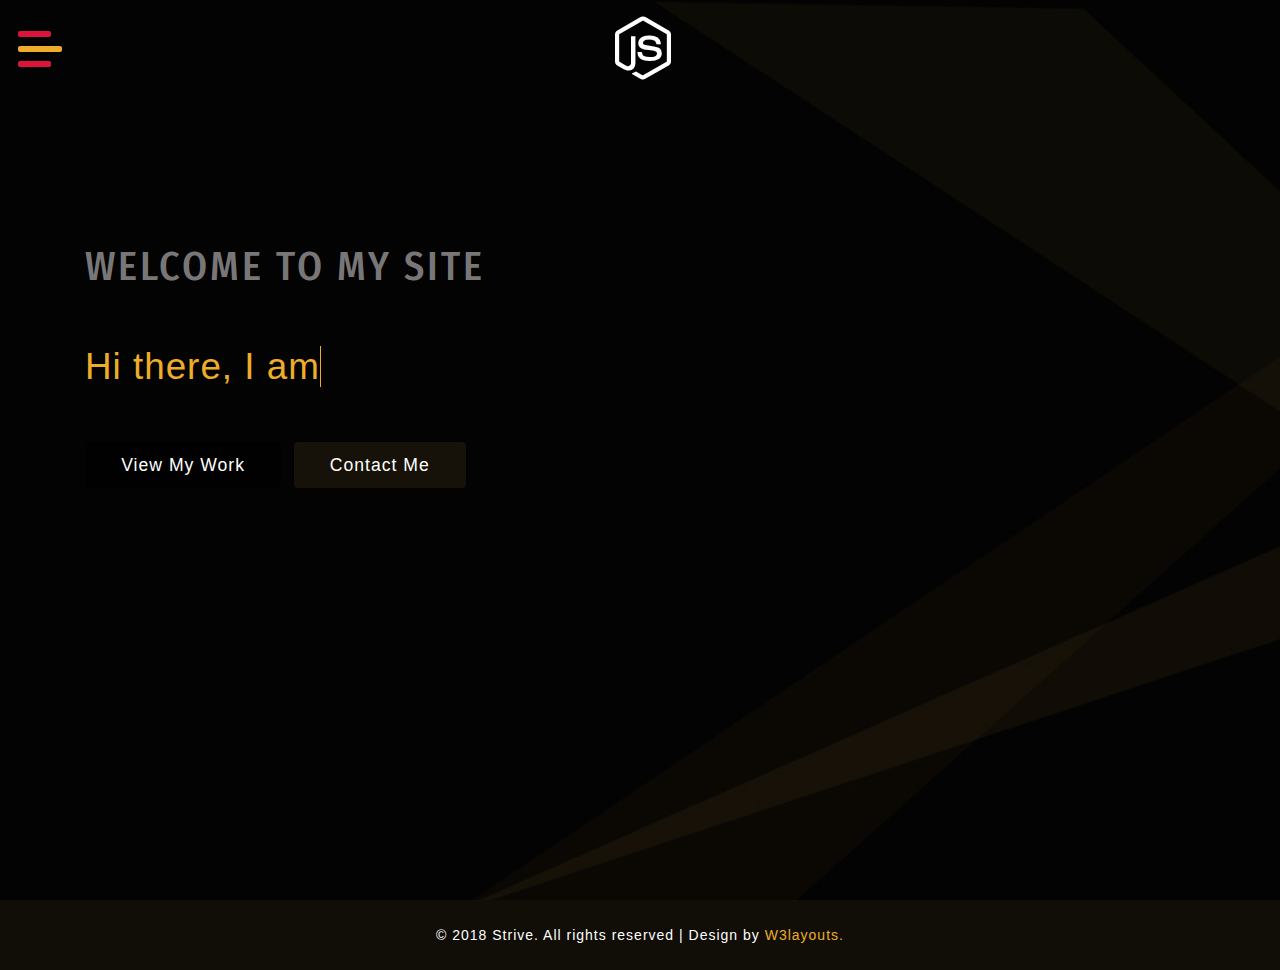
<file: index.html>
<!--Author: W3layouts
Author URL: http://w3layouts.com
License: Creative Commons Attribution 3.0 Unported
License URL: http://creativecommons.org/licenses/by/3.0/
-->

<!DOCTYPE html>
<html lang="zxx">

<head>
    <title>Narzullo Salakhidinov | Home :: w3layouts</title>
    <meta name="viewport" content="width=device-width, initial-scale=1">
    <meta charset="utf-8" />
    <meta name="keywords" content="Strive Responsive web template, Bootstrap Web Templates, Flat Web Templates, Android Compatible web template, 
	SmartPhone Compatible web template, free WebDesigns for Nokia, Samsung, LG, Sony Ericsson, Motorola web design" />
    <script>
        addEventListener("load", function () {
            setTimeout(hideURLbar, 0);
        }, false);

        function hideURLbar() {
            window.scrollTo(0, 1);
        }
    </script>
    <!-- Custom Theme files -->
    <link href="css/bootstrap.css" type="text/css" rel="stylesheet" media="all">
    <link href="css/style.css" type="text/css" rel="stylesheet" media="all">
    <!-- nav -->
    <link href="css/menufullpage.css" rel="stylesheet">
    <!-- font-awesome icons -->
    <link href="css/fontawesome-all.min.css" rel="stylesheet">
    <!-- //Custom Theme files -->
    <!-- online-fonts -->
    <link href="//fonts.googleapis.com/css?family=Fira+Sans+Condensed:100,100i,200,200i,300,300i,400,400i,500,500i,600,600i,700,700i,800,800i,900,900i"
        rel="stylesheet">
    <!-- //online-fonts -->
</head>

<body>
    <!-- header -->
    <header>
        <!--nav -->
        <a href="#menu" class="menu-link">
            <span>toggle menu</span>
        </a>
        <nav id="menu" class="panel">
            <ul>
                <li>
                    <a href="index.html" class="active">Home</a>
                </li>
                <li>
                    <a href="about.html">About</a>
                </li>
                <li>
                    <a href="skills.html">Skills</a>
                </li>
            </ul>
        </nav>
        <!-- //nav -->
        <!-- logo -->
        <div class="logo_wthree">
            <a href="index.html">
                <i class="fab fa-node-js"></i>
            </a>
        </div>
        <!-- //logo -->
    </header>
    <!-- //header -->
    <!-- banner -->
    <section class="slide-wrapper">
        <!-- banner slide -->
        <div class="agile_banner bg1">
            <div class="layer">
                <div class="container">
                    <div class="banner_text_wthree">
                        <div class="d-flex">
                            <h1>welcome to </h1>
                            <h2>&nbsp;my site</h2>
                        </div>
                        <div id="text" class="banner_text_w3ls my-md-5 my-3"></div>
                        <ul class="list-inline bnr_list_w3">
                            <li class="list-inline-item">
                                <a class="btn  text-white  scroll" href="#">view my work </a>
                            </li>
                            <li class="list-inline-item">
                                <a class="btn  text-white bg-dark scroll" href="#">contact me</a>
                            </li>
                        </ul>
                    </div>
                </div>
            </div>
        </div>
    </section>
    <!-- //banner-->
    <!-- footer -->
    <footer>
        <div class="cpy-right text-center py-4">
            <p class="text-white">© 2018 Strive. All rights reserved | Design by
                <a href="http://w3layouts.com"> W3layouts.</a>
            </p>
        </div>
    </footer>
    <!-- //footer -->
    <!-- js -->
    <script src="js/jquery-2.2.3.min.js"></script>
    <!-- //js -->
    <!-- few java snippets-->
    <script src="js/strive.js"></script>
    <!-- banner text animation -->
       <script>
        //text effect

        document.addEventListener('DOMContentLoaded', function (event) {

            var dataText = [
                "Hi there, I am  Narzullo Salakhidinov.",
                "I'm  Web Developer.",
                "I do mostly Backend Side",
                "Also have Frontend Knowledge too",
                "I have strong passion in web development."
              
            ];

            // type one text in the typwriter
            // keeps calling itself until the text is finished
            function typeWriter(text, i, fnCallback) {
                // chekc if text isn't finished yet
                if (i < (text.length)) {
                    // add next character to h1
                    document.getElementById("text").innerHTML = text.substring(0, i + 1) +
                        '<span aria-hidden="true" class="banner_text_w3ls"></span>';

                    // wait for a while and call this function again for next character
                    setTimeout(function () {
                        typeWriter(text, i + 1, fnCallback)
                    }, 50);
                }
                // text finished, call callback if there is a callback function
                else if (typeof fnCallback == 'function') {
                    // call callback after timeout
                    setTimeout(fnCallback, 1000);
                }
            }
            // start a typewriter animation for a text in the dataText array
            function StartTextAnimation(i) {
                // check if dataText[i] exists
                if (i < dataText[i].length) {
                    // text exists! start typewriter animation
                    typeWriter(dataText[i], 0, function () {
                        // after callback (and whole text has been animated), start next text
                        StartTextAnimation(i + 1);
                    });
                }
            }
            // start the text animation
            StartTextAnimation(0);
        });
    </script>

    <!-- //banner text animation -->
    <!-- nav -->
    <script src="js/menuFullpage.min.js"></script>
    <!-- //nav -->
    <!-- smooth scroll -->
    <script src="js/SmoothScroll.min.js "></script>
    <!-- Bootstrap Core JavaScript -->
    <script src="js/bootstrap.js"></script>
</body>

</html>
</file>
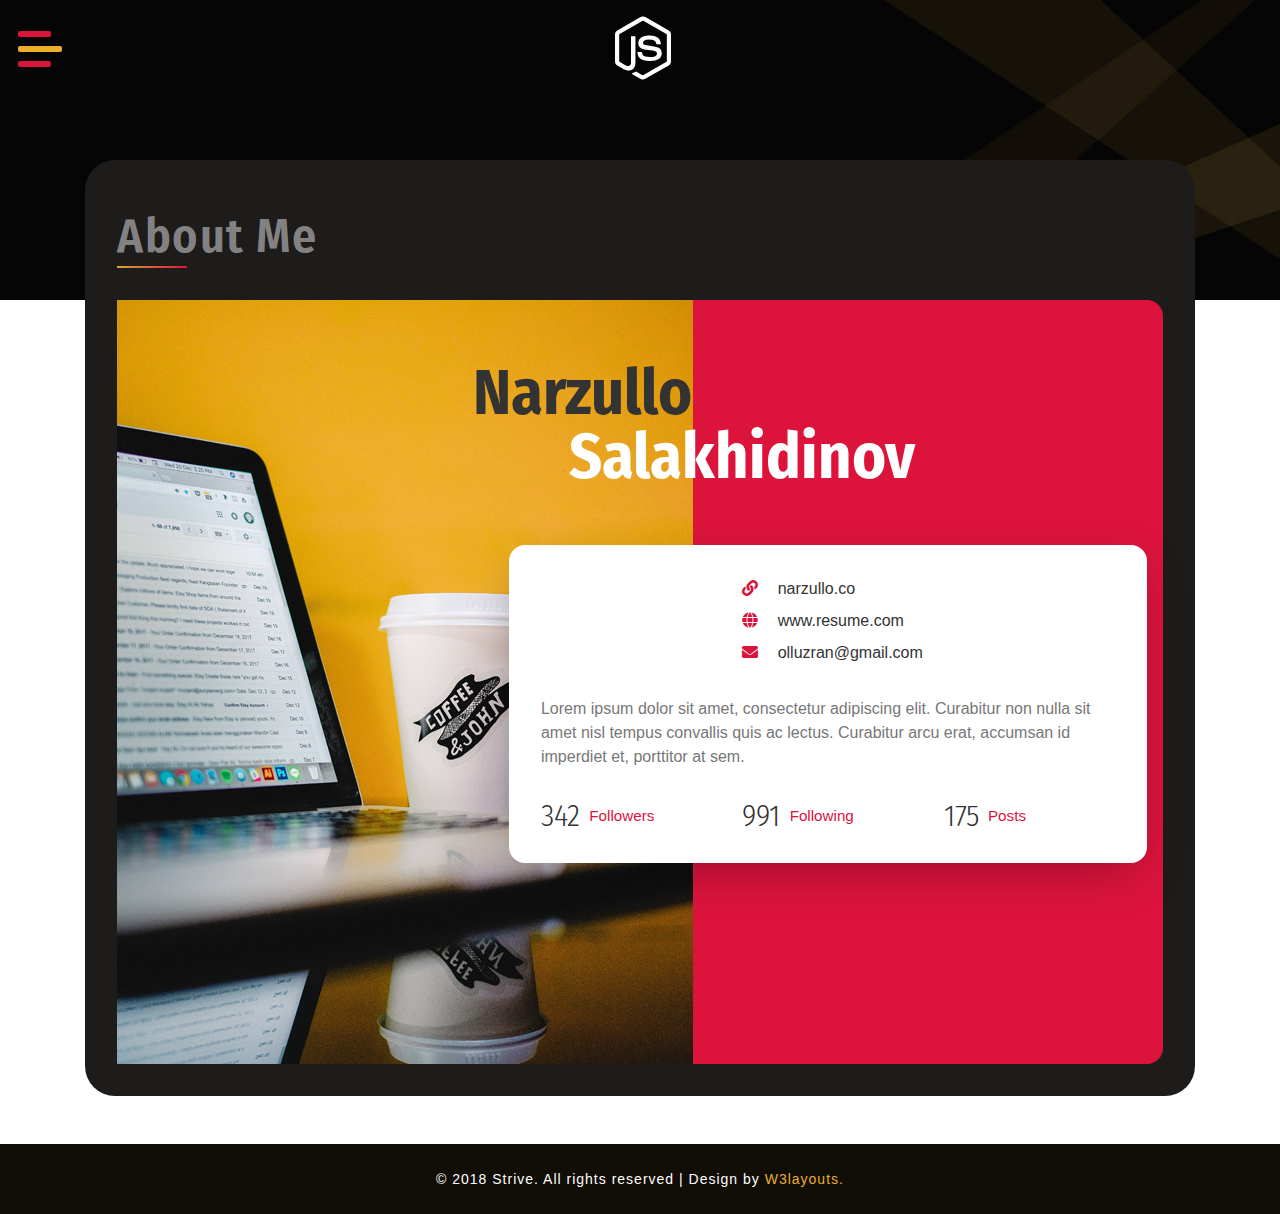
<file: about.html>
<!--Author: W3layouts
Author URL: http://w3layouts.com
License: Creative Commons Attribution 3.0 Unported
License URL: http://creativecommons.org/licenses/by/3.0/
-->

<!DOCTYPE html>
<html lang="en">

<head>
    <title>Narzullo Salakhidinov | About :: w3layouts</title>
    <meta name="viewport" content="width=device-width, initial-scale=1">
    <meta charset="utf-8" />
    <meta name="keywords" content="Strive Responsive web template, Bootstrap Web Templates, Flat Web Templates, Android Compatible web template, 
	SmartPhone Compatible web template, free WebDesigns for Nokia, Samsung, LG, Sony Ericsson, Motorola web design" />
    <script>
        addEventListener("load", function () {
            setTimeout(hideURLbar, 0);
        }, false);

        function hideURLbar() {
            window.scrollTo(0, 1);
        }
    </script>
    <!-- Custom Theme files -->
    <link href="css/bootstrap.css" type="text/css" rel="stylesheet" media="all">
    <link href="css/style.css" type="text/css" rel="stylesheet" media="all">
    <!-- nav -->
    <link href="css/menufullpage.css" rel="stylesheet">
    <!-- font-awesome icons -->
    <link href="css/fontawesome-all.min.css" rel="stylesheet">
    <!-- //Custom Theme files -->
    <!-- online-fonts -->
    <link href="//fonts.googleapis.com/css?family=Fira+Sans+Condensed:100,100i,200,200i,300,300i,400,400i,500,500i,600,600i,700,700i,800,800i,900,900i"
        rel="stylesheet">
    <!-- //online-fonts -->
</head>

<body>
    <!-- inner banner -->
    <div class="inner-banner-agile">
        <!-- header -->
        <header>
            <!--nav -->
            <a href="#menu" class="menu-link">
                <span>toggle menu</span>
            </a>
            <nav id="menu" class="panel">
                <ul>
                    <li>
                        <a href="index.html">Home</a>
                    </li>
                    <li>
                        <a href="about.html" class="active">About</a>
                    </li>
                    <li>
                        <a href="skills.html">Skills</a>
                    </li>
                </ul>
            </nav>
            <!-- //nav -->
            <!-- logo -->
            <div class="logo_wthree">
                <a href="index.html">
                    <i class="fab fa-node-js"></i>
                </a>
            </div>
            <!-- //logo -->
        </header>
        <!-- //header -->
    </div>
    <!-- inner banner -->
    <!-- about -->
    <section class="main-sec-w3 pb-sm-5 about-bot-w3l">
        <div class="container">
            <div class="wthree-inner-sec  about-bot-w3ls">
                <div class="sec-head">
                    <h1 class="sec-title-w3 text-capitalize">about me</h1>
                    <span class="block"></span>
                </div>
                <div class="about_w3l position-relative">
                    <div class="profile-wrapper">
                        <div class="profile-image">
                            <img src="images/about.jpg" alt="about _image" class="img-fluid" />
                        </div>
                        <h2 class="profile-title">Narzullo
                            <span>Salakhidinov</span>
                        </h2>
                        <div class="profile-info">
                            <div class="content">
                                <div class="row  pro-contact">
                                    <div class="col-4">
                                        <!-- <img src="images/profile.jpg" alt="" class="rounded-circle img-fluid"> -->
                                    </div>
                                    <div class="col-sm-8  my-auto">
                                        <div class="link_about">
                                            <i class="fa fa-link" aria-hidden="true"></i>
                                            <a href="http://jamessmith.com" target="_blank">narzullo.co</a>
                                        </div>
                                        <div class="link_about my-2">
                                            <i class="fa fa-globe" aria-hidden="true"></i>
                                            <a href="#">www.resume.com</a>
                                        </div>
                                        <div class="link_about">
                                            <i class="fa fa-envelope" aria-hidden="true"></i>
                                            <a href="#">olluzran@gmail.com</a>
                                        </div>
                                    </div>
                                </div>
                                <p>Lorem ipsum dolor sit
                                    amet, consectetur adipiscing elit. Curabitur non nulla sit amet nisl tempus convallis
                                    quis ac lectus. Curabitur arcu erat, accumsan id imperdiet et, porttitor at sem. </p>

                                <div class="stats">
                                    <div class="row">
                                        <div class="col-4 stat">
                                            <span class="number">342</span> Followers
                                        </div>
                                        <div class="col-4 stat">
                                            <span class="number">991</span> Following
                                        </div>
                                        <div class="col-4 stat">
                                            <span class="number">175</span> Posts
                                        </div>
                                    </div>
                                </div>
                            </div>
                        </div>
                    </div>
                </div>
            </div>
        </div>
    </section>
    <!-- //about -->
    <!-- footer -->
    <footer>
        <div class="cpy-right text-center py-4">
            <p class="text-white">© 2018 Strive. All rights reserved | Design by
                <a href="http://w3layouts.com"> W3layouts.</a>
            </p>
        </div>
    </footer>
    <!-- //footer -->
    <!-- js -->
    <script src="js/jquery-2.2.3.min.js"></script>
    <!-- //js -->
    <!-- few java snippets-->
    <script src="js/strive.js"></script>
    <!-- //few java snippets-->
    <!-- nav -->
    <script src="js/menuFullpage.min.js"></script>
    <!-- //nav -->
    <!-- smooth scroll -->
    <script src="js/SmoothScroll.min.js "></script>
    <!-- Bootstrap Core JavaScript -->
    <script src="js/bootstrap.js"></script>
</body>

</html>
</file>
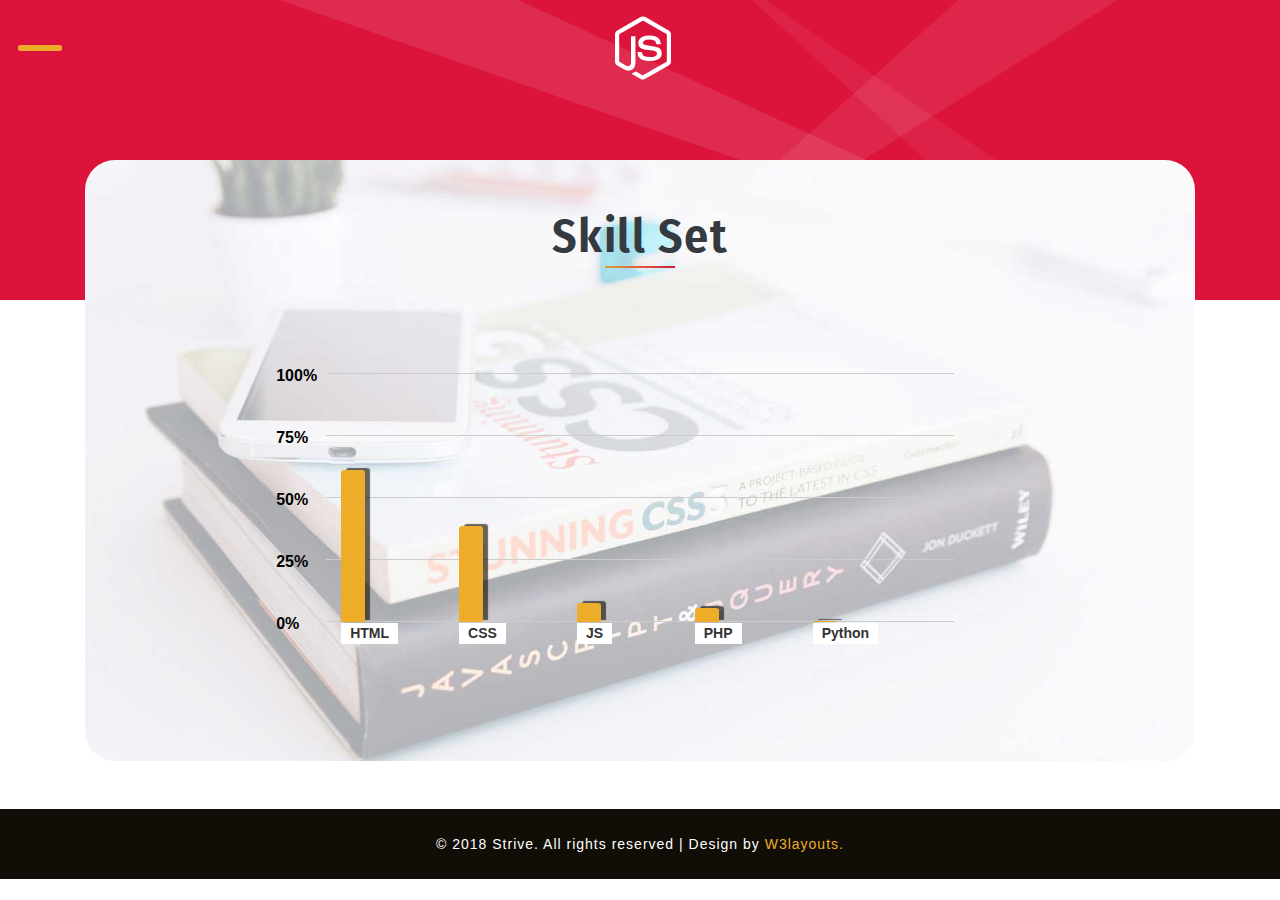
<file: skills.html>
<!--Author: W3layouts
Author URL: http://w3layouts.com
License: Creative Commons Attribution 3.0 Unported
License URL: http://creativecommons.org/licenses/by/3.0/
-->

<!DOCTYPE html>
<html lang="zxx">

<head>
    <title>Narzullo Salakhidinov | Skill :: w3layouts</title>
    <meta name="viewport" content="width=device-width, initial-scale=1">
    <meta charset="utf-8" />
    <meta name="keywords" content="Strive Responsive web template, Bootstrap Web Templates, Flat Web Templates, Android Compatible web template, 
	SmartPhone Compatible web template, free WebDesigns for Nokia, Samsung, LG, Sony Ericsson, Motorola web design" />
    <script>
        addEventListener("load", function () {
            setTimeout(hideURLbar, 0);
        }, false);

        function hideURLbar() {
            window.scrollTo(0, 1);
        }
    </script>
    <!-- Custom Theme files -->
    <link href="css/bootstrap.css" type="text/css" rel="stylesheet" media="all">
    <link href="css/style.css" type="text/css" rel="stylesheet" media="all">
    <!-- nav -->
    <link href="css/menufullpage.css" rel="stylesheet">
    <!-- font-awesome icons -->
    <link href="css/fontawesome-all.min.css" rel="stylesheet">
    <!-- //Custom Theme files -->
    <!-- online-fonts -->
    <link href="//fonts.googleapis.com/css?family=Fira+Sans+Condensed:100,100i,200,200i,300,300i,400,400i,500,500i,600,600i,700,700i,800,800i,900,900i"
        rel="stylesheet">
    <!-- //online-fonts -->
</head>

<body>
    <!-- inner banner -->
    <div class="inner-banner-agile skillset">
        <!-- header -->
        <header>
            <!--nav -->
            <a href="#menu" class="menu-link">
                <span>toggle menu</span>
            </a>
            <nav id="menu" class="panel">
                <ul>
                    <li>
                        <a href="index.html">Home</a>
                    </li>
                    <li>
                        <a href="about.html">About</a>
                    </li>
                    <li>
                        <a href="skills.html" class="active">Skills</a>
                    </li>
                </ul>
            </nav>
            <!-- //nav -->
            <!-- logo -->
            <div class="logo_wthree">
                <a href="index.html">
                    <i class="fab fa-node-js"></i>
                </a>
            </div>
            <!-- //logo -->
        </header>
        <!-- //header -->
    </div>
    <!-- inner banner -->
    <!-- skill set -->
    <section class="pb-5">
        <div class="container">
            <div class="wthree-inner-sec skills-bg">
                <div class="sec-head text-center">
                    <h1 class="sec-title-w3 text-capitalize text-dark">skill set</h1>
                    <span class="block mx-auto"></span>
                </div>
                <div class="wthree-row py-md-5 py-3">
                    <div id="wrapper">
                        <div class="chart">
                            <table id="data-table" class="table-responsive">
                                <thead>
                                    <tr>
                                        <th scope="col">HTML</th>
                                        <th scope="col">CSS</th>
                                        <th scope="col">JS</th>
                                        <th scope="col">PHP</th>
                                        <th scope="col">Python</th>

                                    </tr>
                                </thead>
                                <tbody>
                                    <tr>
                                        <td>100</td>
                                        <td>95</td>
                                        <td>35</td>
                                        <td>70</td>
                                        <td>30</td>
                                    </tr>
                                </tbody>
                            </table>
                        </div>
                    </div>
                </div>
            </div>
        </div>
    </section>
    <!-- //skill set -->
    <!-- footer -->
    <footer>
        <div class="cpy-right text-center py-4">
            <p class="text-white">© 2018 Strive. All rights reserved | Design by
                <a href="http://w3layouts.com"> W3layouts.</a>
            </p>
        </div>
    </footer>
    <!-- //footer -->
    <!-- js -->
    <script src="js/jquery-2.2.3.min.js"></script>
    <!-- //js -->
    <!-- few java snippets-->
    <script src="js/strive.js"></script>
    <!-- //few java snippets-->
    <!-- nav -->
    <script src="js/menuFullpage.min.js"></script>
    <!-- //nav -->
    <!-- skill set -->
    <script src="js/skill.js"></script>
    <!-- //skill set -->
    <!-- smooth scroll -->
    <script src="js/SmoothScroll.min.js "></script>
    <!-- Bootstrap Core JavaScript -->
    <script src="js/bootstrap.js"></script>
</body>

</html>
</file>
<file: css/style.css>
--Author: W3Layouts
	Author URL: http://w3layouts.com
	License: Creative Commons Attribution 3.0 Unported
	License URL: http://creativecommons.org/licenses/by/3.0/
 --*/

body {
    margin: 0;
    font-family: 'Fira Sans Condensed', sans-serif;
    background: #fff;
}

body a,
.slider-info a {
    transition: 0.5s all;
    -webkit-transition: 0.5s all;
    -moz-transition: 0.5s all;
    -o-transition: 0.5s all;
    -ms-transition: 0.5s all;
    text-decoration: none;
    outline: none;
}

h1,
h2,
h3,
h4,
h5,
h6 {
    margin: 0;
    font-family: 'Fira Sans Condensed', sans-serif;
}

p {
    margin: 0;
    color: #777;
    font-size: 1em;
    line-height: 1.6;
}

ul {
    margin: 0;
    padding: 0;
}

ul {
    list-style-type: none;
}

body a:hover {
    text-decoration: none;
}

body a:focus {
    outline: none;
    text-decoration: none;
}

/* nav */

header {
    position: relative;
}

.logo_wthree a {
    color: #fff;
    letter-spacing: 1px;
    border: 1px solid transparent;
    position: absolute;
    top: 15px;
    display: block;
    left: 48%;
    text-transform: capitalize;
    width: auto;
    z-index: 1;
}

.logo_wthree a i {
    font-size: 4em;
}

/* /nav */

.block {
    width: 70px;
    display: block;
    height: 2px;
    background: #dba539;
    background: -moz-linear-gradient(-45deg, #e55d87 0%, #5fc3e4 100%);
    background: -webkit-linear-gradient(-45deg, #dba539 0%, #dc143c 100%);
    background: linear-gradient(135deg, #dba539 0%, #dc143c 100%);
}

/* banner */

.layer {
    background: rgba(25, 98, 106, 0.23);
    background: rgba(0, 0, 0, 0.39);
    padding: 19vw 0 0;
    min-height: 100vh;
}

.agile_banner.bg1 {
    background: url(../images/bg.jpg) center no-repeat;
    background-size: cover;
    -webkit-background-size: cover;
    -moz-background-size: cover;
    -o-background-size: cover;
    -ms-background-size: cover;
    background-size: cover;
}

.agile_banner.bg2 {
    background: url(../images/bg2.jpg) center no-repeat;
    background-size: cover;
    -webkit-background-size: cover;
    -moz-background-size: cover;
    -o-background-size: cover;
    -ms-background-size: cover;
    background-size: cover;
}

.agile_banner.bg3 {
    background: url(../images/bg3.jpg) center no-repeat;
    background-size: cover;
    -webkit-background-size: cover;
    -moz-background-size: cover;
    -o-background-size: cover;
    -ms-background-size: cover;
    background-size: cover;
}

.agile_banner.bg4 {
    background: url(../images/bg4.jpg) center no-repeat;
    background-size: cover;
    -webkit-background-size: cover;
    -moz-background-size: cover;
    -o-background-size: cover;
    -ms-background-size: cover;
    background-size: cover;
}

.banner_text_wthree h1,
.banner_text_wthree h2 {
    text-transform: uppercase;
    color: rgba(212, 209, 209, 0.59);
    letter-spacing: 3px;
    font-size: 2.5em;
}

ul.list-inline.bnr_list_w3 li a,
a.btn-slide {
    text-transform: capitalize;
    letter-spacing: 1px;
    font-size: 1.1em;
    background: rgba(0, 0, 0, 0.46);
    padding: 0.5em 2em;
    border: 1px solid transparent;
    font-weight: 300;
}

ul.list-inline.bnr_list_w3 li a:hover,
a.btn-slide:hover {
    -webkit-transition: border 3s ease;
    -moz-transition: border 3s ease;
    -o-transition: border 3s ease;
    -ms-transition: border 3s ease;
    transition: border 3s ease;
    border: 1px solid #fff;
}

.bg-dark {
    background-color: #171209 !important;
}

/* //banner */

/* type writer */

#text {
    font-size: 2.3em;
    color: #edad29;
    letter-spacing: 1px;
}

span.banner_text_w3ls {
    border-right: .05em solid;
    animation: caret 1s steps(1) infinite;
}

@keyframes caret {
    50% {
        border-color: transparent;
    }
}

/* //type writer */

/* inner banner */

.inner-banner-agile {
    background: url(../images/bg.jpg) no-repeat center;
    background-size: cover;
    min-height: 300px;
}

.inner-banner-agile.skillset {
    background: #dc143c url(../images/bg.png) center no-repeat;
    background-size: cover;
}

.inner-banner-agile.banner-port {
    background: #e64c3e;
}

.inner-banner-agile.services {
    background: #19adf2;
}

.inner-banner-agile.contact-bg {
    background: #fbcf4a url(../images/bg.png) center no-repeat;
    background-size: cover;
}

.wthree-inner-sec {
    background: #1d1c1b;
    margin-top: -140px;
    border-radius: 30px;
    padding: 2em;
}

.wthree-inner-sec.skills-bg {
    background: #1d1c1b url(../images/skills.jpg) no-repeat center;
    background-size: cover;
}

.sec-head {
    margin: 1em 0 2em;
}

h1.sec-title-w3 {
    color: rgba(212, 209, 209, 0.59);
    font-size: 3em;
    font-weight: 600;
    letter-spacing: 1.5px;
}

/* //inner banner */

/* portfolio */

.portfolio-categ li {
    color: #333;
    cursor: pointer;
    display: inline-block;
    padding: 7px 15px;
    font-size: 1em;
    margin: 0 0.4em;
    letter-spacing: 1px;
    text-transform: capitalize;
    background: #000;
}

.portfolio-item2 a {
    cursor: zoom-in;
}

.portfolio-categ li a {
    color: #777;
}

.image-block {
    display: block;
    position: relative;
}

.portfolio-area li {
    float: left;
    list-style-type: none;
    overflow: hidden;
    max-width: 261px;
}

.home-portfolio-text {
    margin-top: 10px;
}

.portfolio-categ li.active {
    background: #dc143c;
    color: #fff;
}

.portfolio-categ li.active a {
    color: #fff;
}

/* //portfolio */

/* contact */

.form-wrapper {
    background-color: #fff;
    color: #34495e;
    margin: 10px 0;
    padding: 3em;
    -webkit-box-sizing: border-box;
    -moz-box-sizing: border-box;
    box-sizing: border-box;
}

input:focus {
    outline: none;
}

/* TEXT INPUTS */

.text-input {
    width: 100%;
    border: none;
    border-bottom: 1px solid #1d1c1b;
    margin: 0;
    padding: 5px 15px;
    font-family: 'Fira Sans Condensed', sans-serif;
    color: #34495e;
    -webkit-box-sizing: border-box;
    -moz-box-sizing: border-box;
    box-sizing: border-box;
}

/* CHECKBOX INPUTS */

input[type="checkbox"] {
    display: none;
}

input[type="checkbox"]:checked+.checkbox-label {
    background-color: #dba539;
    color: #fff;
    -webkit-transition: all 0.3s ease-in-out;
    -o-transition: all 0.3s ease-in-out;
    transition: all 0.3s ease-in-out;
}

.checkbox-label {
    display: block;
    padding: 30px 0;
    border: 1px solid #d4d4d4;
    color: #34495e;
    cursor: pointer;
}

.text,
.icon {
    display: block;
    padding: 5px 0;
    text-align: center;
}

/* RANGE INPUT */

input[type=range] {
    -webkit-appearance: none;
    width: 100%;
    background: transparent;
    cursor: pointer;
}

input[type=range]::-webkit-slider-thumb {
    -webkit-appearance: none;
}

input[type=range]:focus {
    outline: none;
}

input[type=range]::-ms-track {
    width: 100%;
    cursor: pointer;
    background: transparent;
    border-color: transparent;
    color: transparent;
}

input[type=range]::-webkit-slider-thumb {
    -webkit-appearance: none;
    border: none;
    height: 16px;
    width: 16px;
    border-radius: 50%;
    background: #34495e;
    margin-top: -4px;
}

input[type=range]::-moz-range-thumb {
    -webkit-appearance: none;
    border: none;
    height: 16px;
    width: 16px;
    border-radius: 50%;
    background: #34495e;
    margin-top: -4px;
}

input[type=range]::-ms-thumb {
    -webkit-appearance: none;
    border: none;
    height: 16px;
    width: 16px;
    border-radius: 50%;
    background: #34495e;
    margin-top: -4px;
}

input[type=range]::-webkit-slider-runnable-track {
    width: 100%;
    height: 5px;
    background: #ddd;
    border: none;
    border-radius: 3px;
}

input[type=range]::-moz-range-track {
    width: 100%;
    height: 5px;
    background: #ddd;
    border: none;
    border-radius: 3px;
}

input[type=range]::-ms-track {
    width: 100%;
    height: 5px;
    background: #ddd;
    border: none;
    border-radius: 3px;
}

/* TEXTAREA */

.message h2 {
    background-color: #1d1c1b;
    color: #fff;
    font-size: 1em;
    padding: 10px 15px;
}

#t1 {
    width: 100%;
    height: 100px;
    border: 1px solid #1d1c1b;
    margin: 0;
    padding: 15px;
    font-family: 'Fira Sans Condensed', sans-serif;
    color: #34495e;
    -webkit-box-sizing: border-box;
    -moz-box-sizing: border-box;
    box-sizing: border-box;
}

#t1:focus {
    outline: none;
}

/* SUBMIT BUTTON */

.submit {
    border: 1px solid #1d1c1b;
    color: #000;
    background-color: #fff;
    overflow: hidden;
    cursor: pointer;
    display: inline-block;
    padding: 8px 25px;
    position: relative;
    -webkit-transition: all 0.3s ease-in-out;
    -o-transition: all 0.3s ease-in-out;
    transition: all 0.3s ease-in-out;
}

.submit:hover {
    background-color: #1d1c1b;
    color: #fff;
    padding: 0.5em 3em;
}

/* //contact */

/* about */

.profile-image {
    border-radius: 1em;
    background-color: #dc143c;
}

.profile-title {
    display: block;
    position: absolute;
    top: 8%;
    left: 34%;
    color: #333;
    z-index: 2;
    font-weight: 700;
    font-size: 4.5em;
    line-height: 1em;
    margin: 0;
}

.profile-title span {
    display: block;
    text-align: right;
    color: #fff;
    margin-left: 1.5em;
}

.profile-info {
    position: absolute;
    top: 30%;
    width: 61%;
    padding: 2rem 2rem;
    right: 0;
    margin: 1rem;
    border-radius: 1em;
    background: #fff;
    /* -webkit-box-shadow: 0px 15px 50px -13px rgba(0,0,0,0.34); */
    -moz-box-shadow: 0px 15px 50px -13px rgba(0, 0, 0, 0.34);
    box-shadow: 0px 15px 50px -13px rgba(0, 0, 0, 0.34);
}

.profile-info:before,
.profile-info:after {
    position: absolute;
    width: 50%;
    height: 20px;
    content: ' ';
    left: 25px;
    bottom: 30px;
    transform: skew(-7deg) rotate(-3deg);
    box-shadow: 0 30px 2px 7px rgba(0, 0, 0, 0.3);
    z-index: -1;
}

.profile-info:after {
    left: auto;
    right: 25px;
    transform: skew(4deg) rotate(3deg);
}

.profile-info .content h3 {
    text-transform: uppercase;
    color: #dc143c;
    letter-spacing: 0.2em;
}

.profile-info .content p {
    font-weight: 400;
    margin: 2rem 0;
    line-height: 1.5;
}

.profile-info .content .link_about a {
    color: #333;
}

.profile-info .content .link_about i {
    color: #dc143c;
    margin-right: 4%;
}

.profile-info .content .link_about a:hover,
.profile-info .content .link_about a:visited {
    text-decoration: none;
    color: inherit;
    transition: color 0.25s;
}

.profile-info .content .link_about a:hover,
.profile-info .content .link_about a:visited:hover {
    color: #dc143c;
    transition: color 0.25s;
}

.profile-info .stats .stat {
    color: #dc143c;
    font-size: 0.95em;
    line-height: 2;
}

.profile-info .stats .stat .number {
    font-size: 2em;
    font-weight: 300;
    font-family: 'Fira Sans Condensed', sans-serif;
    line-height: 100%;
    color: #333;
    vertical-align: top;
    margin-right: 3%;
}

.content img {
    border-radius: 50% !important;
    border-color: #000;
    padding: 5px;
    border-bottom: 5px solid #e9a422;
    border-right: 5px solid #efab2e;
}

/* //about */

/* skills */

.wthree-inner-sec.skills-bg h4 {
    color: #333;
}

/* Table */

#data-table {
    border: none;
    /* Turn off all borders */
    border-top: 1px solid #ccc;
    width: 60%;
}

#data-table th,
#data-table td {
    border: none;
    /* Turn off all borders */
    border-bottom: 1px solid #ccc;
    margin: 0;
    padding: 10px;
    text-align: left;
}

/* Toggle */

.toggles {
    background: #ebebeb;
    color: #545454;
    height: 20px;
    padding: 15px;
}

.toggles p {
    margin: 0;
}

.toggles a {
    background: #222;
    border-radius: 3px;
    color: #fff;
    display: block;
    float: left;
    margin: 0 10px 0 0;
    padding: 0 6px;
    text-decoration: none;
}

.toggles a:hover {
    background: #666;
}

#reset-graph-button {
    float: right;
}

/* Graph */

/* Containers */

#wrapper {
    margin: 25px auto;
    width: 60%;
}

#figure {
    position: relative;
}

#figure ul {
    list-style: none;
    margin: 0;
    padding: 0;
}

.graph {
    height: 283px;
    position: relative;
}

/* Legend */

.legend {
    background: #f0f0f0;
    border-radius: 4px;
    bottom: 0;
    position: absolute;
    text-align: left;
    width: 540px;
}

.legend li {
    display: block;
    float: left;
    height: 20px;
    margin: 0;
    padding: 10px 30px;
    width: 120px;
}

.legend span.icon {
    background-position: 50% 0;
    border-radius: 2px;
    display: block;
    float: left;
    height: 16px;
    margin: 2px 10px 0 0;
    width: 16px;
}

/* X-Axis */

.x-axis {
    bottom: 7px;
    color: #555;
    position: absolute;
    text-align: center;
    width: 100%;
}

.x-axis li {
    float: left;
    margin: 0 15px;
    padding: 5px 0;
    width: 14%;
}

.x-axis li span {
    float: left;
    color: #333;
    background: #fff;
    padding: 0 9px;
    font-weight: 600;
    font-size: 14px;
}

/* Y-Axis */

.y-axis {
    color: #555;
    position: absolute;
    text-align: right;
    width: 100%;
}

.y-axis li {
    border-top: 1px solid #ccc;
    display: block;
    height: 62px;
    width: 100%;
}

.y-axis li span {
    display: block;
    margin: -10px 0 0 -60px;
    padding: 0 10px;
    width: 40px;
    color: #000;
    font-size: 1em;
    font-weight: 600;
}

/* Graph Bars */

.bars {
    height: 249px;
    position: absolute;
    width: 100%;
    z-index: 10;
}

.bar-group {
    float: left;
    height: 100%;
    margin: 0 15px;
    position: relative;
    width: 14%;
}

.bar {
    border-radius: 3px 3px 0 0;
    bottom: 0;
    cursor: pointer;
    height: 0;
    position: absolute;
    text-align: center;
    width: 24px;
}

.bar span {
    background: #fefefe;
    border-radius: 3px;
    left: -8px;
    display: none;
    margin: 0;
    position: relative;
    text-shadow: rgba(255, 255, 255, 0.8) 0 1px 0;
    width: 40px;
    z-index: 20;
    -webkit-box-shadow: rgba(0, 0, 0, 0.6) 0 1px 4px;
    box-shadow: rgba(0, 0, 0, 0.6) 0 1px 4px;
}

.bar:hover span {
    display: block;
    margin-top: -25px;
}

#data-table.js {
    display: none;
}

.bar span {
    background: #fefefe;
}

.fig0 {
    background: #edad29;
    box-shadow: 5px -2px 1px rgba(17, 13, 7, 0.63);
}

/* //skills */

.wthree-inner-sec.services-bg {
    background: rgba(255, 255, 255, 0.12);
}

.services-box {
    margin-bottom: 20px;
    border-bottom: 1px dashed #dfe0e1;
    padding: 20px 0;
    transition: all 1s;
    -moz-transition: all 1s;
    /* Firefox 4 */
    -webkit-transition: all 1s;
    /* Safari and Chrome */
    -o-transition: all 1s;
    /* Opera */
}

.services-box:hover {
    background: #f2f2f2;
    transition: all 1s;
    -moz-transition: all 1s;
    /* Firefox 4 */
    -webkit-transition: all 1s;
    /* Safari and Chrome */
    -o-transition: all 1s;
    /* Opera */
}

.services-box:hover i {
    background: transparent;
    border-radius: 100px;
    color: #dc143c;
}

.icon i {
    width: 70px;
    height: 70px;
    color: #dc143c;
    border-radius: 50%;
    line-height: 70px;
    text-align: center;
    font-size: 26px;
    transition: all 1s;
    -moz-transition: all 1s;
    -webkit-transition: all 1s;
    -o-transition: all 1s;
}

.service-content {
    margin-left: 1em;
}

.service-content h4,
.service-content h2 {
    font-size: 20px;
    font-weight: 600;
    line-height: 35px;
    margin-bottom: 0.5em;
}

.service-txt h5 {
    text-transform: capitalize;
    font-size: 2.5em;
    color: #000;
    letter-spacing: 1px;
    font-weight: 300;
    line-height: 1.5;
}

.service-txt h5 span {
    background: #19adf2;
    font-weight: 600;
    color: #fff;
    padding: 0 4px;
}

/* //services */

.cpy-right {
    background: #110d07;
}

.cpy-right p,
.cpy-right a {
    color: #edad29;
    font-size: 14px;
    letter-spacing: 1px;
}

/* -- Responsive code -- */
@media screen and (max-width: 1366px) {
    .profile-title {
        font-size: 4em;
    }
}

@media screen and (max-width: 1280px) {
    #menu ul {
        margin-top: 100px;
    }
}

@media screen and (max-width: 1080px) {
    .profile-title {
        font-size: 3.8em;
        top: 12%;
    }
}

@media screen and (max-width: 1050px) {}

@media screen and (max-width: 1024px) {
    h1.sec-title-w3 {
        color: rgba(212, 209, 209, 0.59);
        font-size: 2.5em;
    }
    .service-txt h5 {
        font-size: 2em;
        letter-spacing: 0px;
    }
}

@media screen and (max-width: 991px) {
    .inner-banner-agile {
        min-height: 260px;
    }
    #wrapper {
        width: 80%;
    }
    .profile-info {
        width: 85%;
    }
    .service-txt h5 {
        font-size: 1.8em;
    }
    .portfolio-categ li {
        padding: 7px 13px;
        margin: 0 0.4em 0 0;
    }
    .portfolio-area li {
        max-width: 208px;
    }
}

@media screen and (max-width: 900px) {
    h1.sec-title-w3 {
        letter-spacing: 1px;
    }
    .checkbox-label {
        padding: 15px 0;
    }
    .icon i {
        width: 50px;
        height: 50px;
        line-height: 50px;
    }
    .layer {
        padding: 26vw 0 0;
    }
    .agile_banner.bg1 {
        background-position: right;
    }
}

@media screen and (max-width: 800px) {
    .profile-title {
        font-size: 3.2em;
        top: 12%;
    }
    .banner_text_wthree h1,
    .banner_text_wthree h2 {
        letter-spacing: 1px;
        font-size: 2.2em;
    }
}

@media screen and (max-width: 768px) {
    #text {
        font-size: 2em;
    }
}

@media screen and (max-width: 736px) {
    h1.sec-title-w3 {
        font-size: 2.2em;
    }
    .bar-group,
    .x-axis li {
        width: 10%;
    }
    .profile-info {
        top: 28%;
        width: 100%;
        right: -15px;
    }
    .profile-title {
        font-size: 3em;
        top: 6%;
    }
    .portfolio-categ li {
        margin: 0.4em;
        font-size: 0.9em;
    }
    .portfolio-area li {
        max-width: 148px;
    }
    .layer {
        padding: 34vw 0 0;
    }
}

@media screen and (max-width: 667px) {
    .inner-banner-agile {
        min-height: 220px;
    }
    .wthree-inner-sec {
        margin-top: -90px;
        padding: 1.5em;
    }
    .service-txt h5 {
        font-size: 1.6em;
        margin-top: 2em;
    }
}

@media screen and (max-width: 640px) {
    .profile-title {
        font-size: 2.8em;
    }
    .layer {
        padding: 40vw 0 0;
    }
}

@media screen and (max-width: 568px) {
    h1.sec-title-w3 {
        font-size: 2em;
    }
    .form-wrapper {
        padding: 2em;
    }
    .about-bot-w3l {
        padding-bottom: 3em;
    }
    .profile-info {
        top: 20%;
    }
    .layer {
        padding: 43vw 3vw 0;
    }
}

@media screen and (max-width: 480px) {
    .wthree-inner-sec {
        margin-top: -90px;
        padding: 1em;
    }
    .bar-group {
        margin: 0 0 0 30px;
    }
    .y-axis li span {
        margin: -10px 0 0 -33px;
    }
    .profile-title {
        font-size: 2.5em;
    }
    .profile-info {
        top: 22%;
    }
    .wthree-inner-sec.about-bot-w3ls {
        padding-bottom: 9em;
    }
    .portfolio-area li {
        max-width: 133px;
    }
    .portfolio-categ li {
        margin: 0.4em 0.4em 0.4em 0;
    }
    #text {
        font-size: 1.8em;
        height: 90px;
    }
    .layer {
        padding: 50vw 3vw 0;
    }
}

@media screen and (max-width: 414px) {
    ul.list-inline.bnr_list_w3 li a,
    a.btn-slide {
        padding: 0.5em 1em;
    }
    .bar-group,
    .x-axis li {
        width: 7%;
    }
    .row.pro-contact {
        display: block;
    }
    .wthree-inner-sec.about-bot-w3ls {
        padding-bottom: 13em;
    }
    .profile-info .stats .stat .number {
        font-size: 1.8em;
    }
    .service-txt h5 {
        font-size: 1.4em;
    }
    .portfolio-area li {
        max-width: 167px;
    }
    .layer {
        padding: 58vw 3vw 0;
    }
}

@media screen and (max-width: 384px) {
    .form-wrapper {
        padding: 1em;
    }
    .bar-group,
    .x-axis li {
        width: 5%;
    }
    .profile-info.row {
        display: block;
    }
    .link_about {
        margin-top: 1em;
    }
    .profile-info {
        padding: 2rem 1rem;
    }
    .wthree-inner-sec.about-bot-w3ls {
        padding-bottom: 17em;
    }
    .profile-title {
        font-size: 2.2em;
    }
    .portfolio-categ li {
        margin: 0 0.2em 0.2em 0;
        font-size: 0.85em;
    }
    .portfolio-area li {
        max-width: 304px;
    }
    .banner_text_wthree h1, .banner_text_wthree h2 {
        font-size: 1.85em;
    }
}

@media screen and (max-width: 375px) {
    .portfolio-categ li {
        letter-spacing: 0.5px;
    }
    #text {
        font-size: 1.6em;
    }
    .logo_wthree a i {
        font-size: 3.5em;
    }
}

@media screen and (max-width: 320px) {
    .banner_text_wthree h1, .banner_text_wthree h2 {
        font-size: 1.6em;
    }
    #text {
        font-size: 1.4em;
    }
    #wrapper {
        width: 90%;
    }
    .profile-title {
        font-size: 1.8em;
        top: 3%;
        left: 27%;
    }
    .wthree-inner-sec.about-bot-w3ls {
        padding-bottom: 24em;
    }
    .cpy-right {
        padding: 1rem;
    }
    .service-content h4,
    .service-content h2 {
        font-size: 18px;
    }
    .portfolio-categ li {
        letter-spacing: 0px;
    }
    ul.list-inline.bnr_list_w3 li a, a.btn-slide {
        padding: 0.5em 0.4em;
        font-size: 1em;
    }
    .layer {
        padding: 75vw 3vw 0;
    }
}

/* -- //Responsive code --
</file>
<file: css/menufullpage.css>
/* ==========================
   MENU FULLPAGE CSS
========================== */

.panel {
    position: fixed;
    left: -100%;
    /*left or right and the width of your navigation panel*/
    width: 100%;
    /*should match the above value*/
}

.menu-link i {
    text-decoration: none;
    font-size: 40px;
    color: #fff;
}

#menu {
    background: rgba(33, 33, 33, 0.6);
    z-index: 998;
}

#menu ul {
    margin-top: 150px;
}

#menu li {
    text-align: center;
    transition: all 0.4s ease;
    padding: 20px 0;
}

#menu li a {
    color: #fff;
    font-size: 23px;
    letter-spacing: 1px;
    text-decoration: none;
    text-transform: uppercase;
    padding: 20px 0;
}

#menu li a.active {
    color: #edad29;
}

#menu li a:hover {
    color: #edad29;
}

.menu-link {
    z-index: 999;
    display: block;
    position: fixed;
    top: 0;
    left: 0;
    overflow: hidden;
    margin: 0;
    padding: 0;
    width: 80px;
    height: 80px;
    font-size: 0;
    text-indent: -9999px;
    -webkit-appearance: none;
    -moz-appearance: none;
    appearance: none;
    box-shadow: none;
    border-radius: none;
    border: none;
    cursor: pointer;
    -webkit-transition: background 0.3s;
    transition: background 0.3s;
    background-color: transparent;
}

.menu-link:focus {
    outline: none;
}

.menu-link span {
    display: block;
    position: absolute;
    top: 45px;
    left: 18px;
    right: 18px;
    height: 6px;
    border-radius: 2px;
    background: #edad29;
    -webkit-transition: background 0 0.3s;
    transition: background 0 0.3s;
}

.menu-link span::before,
.menu-link span::after {
    position: absolute;
    display: block;
    left: 0;
    width: 76%;
    height: 6px;
    border-radius: 2px;
    background-color: #dc143c;
    content: "";
    -webkit-transition-duration: 0.3s, 0.3s;
    transition-duration: 0.3s, 0.3s;
    -webkit-transition-delay: 0.3s, 0;
    transition-delay: 0.3s, 0;
}

.menu-link span::before {
    top: -15px;
    -webkit-transition-property: top, -webkit-transform;
    transition-property: top, transform;
}

.menu-link span::after {
    bottom: -15px;
    -webkit-transition-property: bottom, -webkit-transform;
    transition-property: bottom, transform;
}

/* active state, i.e. menu open */

.menu-open {
    background-color: transparent;
}

.menu-open span {
    background: none;
}

.menu-open span::before {
    top: 0;
    -webkit-transform: rotate(45deg);
    -ms-transform: rotate(45deg);
    transform: rotate(45deg);
}

.menu-open span::after {
    bottom: 0;
    -webkit-transform: rotate(-45deg);
    -ms-transform: rotate(-45deg);
    transform: rotate(-45deg);
}

.menu-open span::before,
.menu-open span::after {
    -webkit-transition-delay: 0, 0.5s;
    transition-delay: 0, 0.5s;
}

@media screen and (max-width: 1440px) {
    #menu ul {
        margin-top: 100px;
    }
}

@media screen and (max-width: 991px) {
    #menu li a {
        font-size: 20px;
    }
}

@media screen and (max-width:800px) {
    #menu li {
        padding: 15px 0;
    }
    #menu ul {
        margin-top: 140px;
    }
}

@media screen and (max-width:480px) {
    .menu-link {
        width: 70px;
    }

}
</file>
